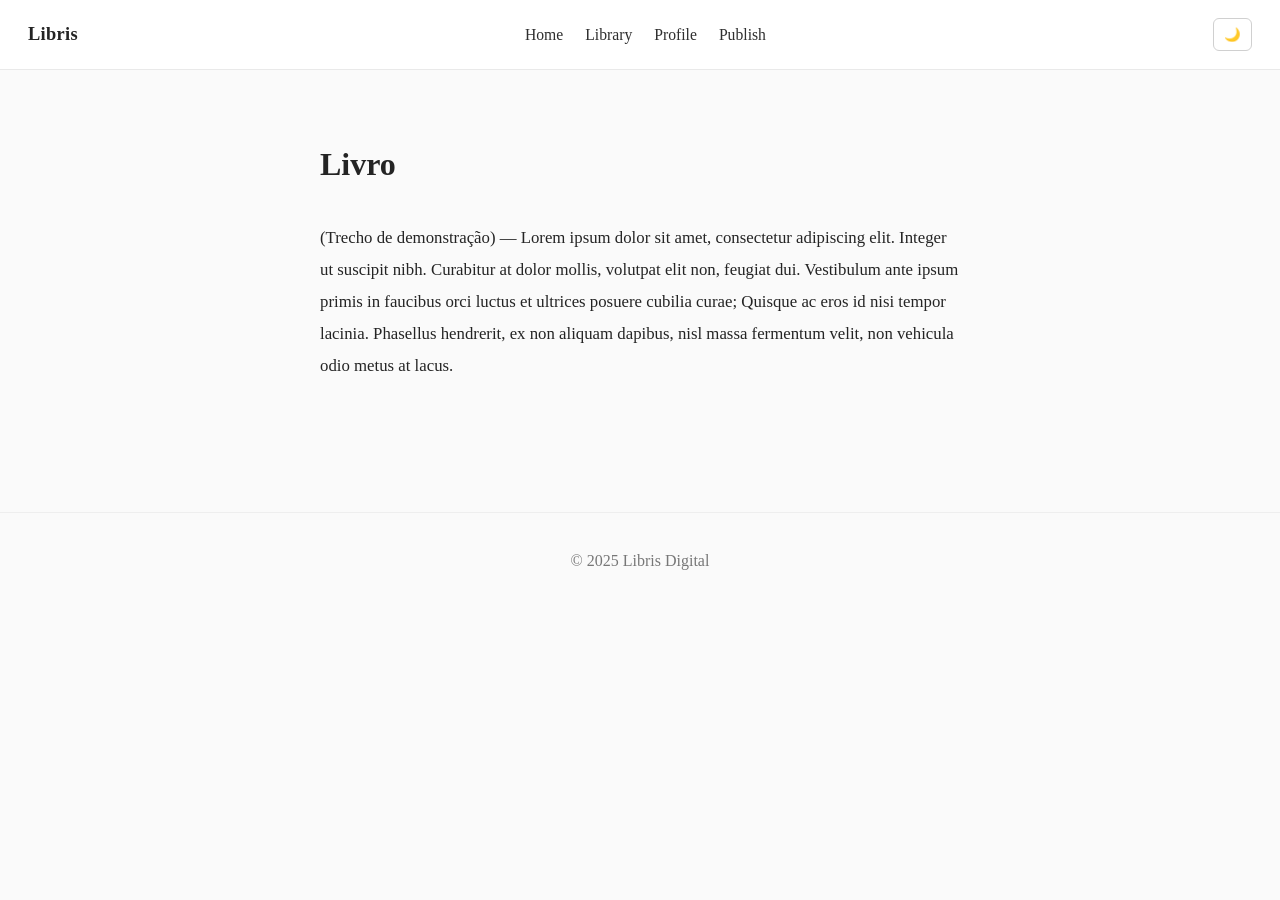
<file: read.html>
<!DOCTYPE html>
<html lang="pt-BR">
<head><meta charset="utf-8"><meta name="viewport" content="width=device-width,initial-scale=1"><title>Ler</title><link rel="stylesheet" href="style.css"><script src="books.js"></script></head>
<body>
<header>
  <div class="logo">Libris</div>
  <nav><ul>
    <li><a href="index.html">Home</a></li>
    <li><a href="library.html">Library</a></li>
    <li><a href="profile.html">Profile</a></li>
    <li><a href="publish.html">Publish</a></li>
  </ul></nav>
  <button id="toggleDark">🌙</button>
</header>

<article class="read-article container" style="padding-top:60px;">
  <h1 id="bookTitle">Livro</h1>
  <h3 id="bookAuthor"></h3>

  <p id="chapter">
    (Trecho de demonstração) — Lorem ipsum dolor sit amet, consectetur adipiscing elit. 
    Integer ut suscipit nibh. Curabitur at dolor mollis, volutpat elit non, feugiat dui. 
    Vestibulum ante ipsum primis in faucibus orci luctus et ultrices posuere cubilia curae; 
    Quisque ac eros id nisi tempor lacinia. Phasellus hendrerit, ex non aliquam dapibus, 
    nisl massa fermentum velit, non vehicula odio metus at lacus.
  </p>
</article>

<footer>© 2025 Libris Digital</footer>

<script>
// Dark mode persistence
const toggle=document.getElementById('toggleDark');
const theme=localStorage.getItem('libris-theme');
if(theme==='dark') document.body.classList.add('dark');
toggle.addEventListener('click',()=>{document.body.classList.toggle('dark'); localStorage.setItem('libris-theme', document.body.classList.contains('dark') ? 'dark':'light');});

// Load book by id
const params=new URLSearchParams(window.location.search);
const id=Number(params.get('id'));
document.addEventListener('DOMContentLoaded',()=>{
  const b=books.find(x=>x.id===id);
  if(b){document.getElementById('bookTitle').textContent=b.title; document.getElementById('bookAuthor').textContent=b.author;}
});
</script>
</body>
</html>
</file>
<file: style.css>
/* Base Reset */
*{margin:0;padding:0;box-sizing:border-box;}
html,body{height:100%;}
body{
  font-family: Georgia, serif;
  background:#fafafa;
  color:#242424;
  line-height:1.75;
  padding-top:76px;
  -webkit-font-smoothing:antialiased;
  -moz-osx-font-smoothing:grayscale;
  transition: background 0.25s ease, color 0.25s ease;
}

/* Container */
.container{
  max-width:1100px;   /* antes 820px */
  margin:0 auto;
  padding:0 40px;     /* mais respiro lateral */
}


/* Header */
header{
  position:fixed;top:0;left:0;width:100%;
  background:#fff;border-bottom:1px solid #e9e9e9;
  padding:18px 28px;display:flex;align-items:center;justify-content:space-between;
  z-index:50;backdrop-filter: blur(4px);
}
.logo{font-weight:700;font-size:1.15rem;letter-spacing:0.3px;}
nav ul{display:flex;gap:22px;list-style:none;align-items:center;}
nav a{color:inherit;text-decoration:none;font-size:0.98rem;opacity:0.95;}
nav a:hover{opacity:0.7;}
#toggleDark{padding:8px 10px;border:1px solid #d0d0d0;background:none;border-radius:6px;cursor:pointer;}

/* Hero */
.hero{
  padding:140px 40px 80px;
  text-align:left; /* menos "centralizado demais" */
  max-width:1100px;
  margin:0 auto;
}
.hero h1{
  font-size:3rem; /* maior e mais impactante */
}
.hero p{
  max-width:600px;
  font-size:1.2rem;
}


/* Section title */
.section-title{text-align:center;font-size:1.6rem;margin:56px 0 26px;font-weight:700;}

/* Grid */
.catalogo-grid{
  display:grid;
  grid-template-columns:repeat(auto-fill,minmax(240px,1fr)); /* antes 180px */
  gap:28px;  /* mais espaçamento entre cards */
  align-items:start;
}


/* Card - modern slight style */
.card{
  background:#fff;border-radius:10px;padding:12px;border:1px solid #f0f0f0;
  box-shadow: 0 6px 18px rgba(20,20,20,0.03);
  overflow:hidden;transition: transform .28s cubic-bezier(.2,.9,.3,1), box-shadow .28s;
  opacity:0; transform: translateY(10px) scale(0.995);
  will-change: transform, opacity;
}
.card.visible{opacity:1; transform: translateY(0) scale(1);}
.card img{
  width:100%;
  height:300px; /* capas maiores */
  object-fit:cover;
}
.card h3{font-size:1rem;margin-bottom:6px;}
.card p{font-size:0.9rem;color:#6b6b6b;margin-bottom:10px;}
.card a{display:inline-block;font-weight:600;color:#1a8917;text-decoration:none;font-size:0.95rem;}
.card:hover{transform: translateY(-6px) scale(1.01);box-shadow: 0 14px 30px rgba(20,20,20,0.08);}

/* Search and Filter */
.search-row{display:flex;gap:12px;flex-wrap:wrap;margin-bottom:18px;}
#searchBar{flex:1;padding:12px;border:1px solid #e0e0e0;border-radius:10px;font-size:1rem;}
#filterAuthor{padding:12px;border:1px solid #e0e0e0;border-radius:10px;font-size:1rem;min-width:180px;}

/* Read page style */
.read-article{max-width:680px;margin:0 auto;padding:40px 20px 80px;background:transparent;}
.read-article h1{font-size:2rem;margin-bottom:8px;}
.read-article h3{font-size:1rem;color:#6a6a6a;margin-bottom:30px;}
.read-article p{font-size:1.05rem;color:inherit;line-height:1.9;}

/* Footer */
footer{padding:34px 20px;text-align:center;color:#777;border-top:1px solid #eee;margin-top:50px;background:transparent;}

/* Small screens */
@media (max-width:600px){
  .hero h1{font-size:1.8rem;}
  .card img{height:200px;}
  nav ul{gap:12px;}
}

/* Dark mode */
body.dark{
  background:#0f1112;color:#e6e6e6;
}
body.dark header{background:rgba(18,18,18,0.9);border-color:#222;}
body.dark .card{background:#151618;border-color:#262626;box-shadow:0 8px 24px rgba(0,0,0,0.45);}
body.dark .card p{color:#bdbdbd;}
body.dark footer{border-color:#222;color:#9b9b9b;}
/* PROFILE PAGE */
.profile-header{
  text-align:left;
  max-width:1100px;
  margin:0 auto 40px;
}

.profile-photo {
  width: 120px;
  height: 120px;
  border-radius: 100%;
  object-fit: cover;
  margin-bottom: 18px;
  box-shadow: 0 6px 18px rgba(0,0,0,0.08);
}

.profile-name {
  font-size: 1.8rem;
  margin-bottom: 4px;
}

.profile-username {
  color: #777;
  font-size: 0.95rem;
  margin-bottom: 14px;
}

.profile-bio {
  max-width: 520px;
  margin: 0 auto;
  color: #585858;
  line-height: 1.6;
  font-size: 1rem;
}

.profile-stats {
  display: flex;
  justify-content: center;
  gap: 40px;
  margin-top: 32px;
  margin-bottom: 20px;
}

.profile-stats .stat {
  text-align: center;
}

.profile-stats .stat h3 {
  font-size: 1.6rem;
  margin-bottom: 6px;
}

.profile-about {
  text-align: center;
  max-width: 680px;
  margin: 0 auto;
  color: #666;
  font-size: 1.05rem;
}

.activity-card{
  max-width:1100px;
  margin-left:0;
  margin-right:0;
}

.activity-card:hover {
  transform: translateY(-4px);
  box-shadow: 0 12px 26px rgba(0,0,0,0.08);
}

.activity-card h3 {
  font-size: 1.15rem;
  margin-bottom: 4px;
}

.activity-card p {
  font-size: 0.92rem;
  color: #6c6c6c;
}

/* DARK MODE */
body.dark .profile-username { color: #aaaaaa; }
body.dark .profile-bio { color: #cccccc; }
body.dark .activity-card { background:#161616; border-color:#262626; }
body.dark .activity-card p { color:#bdbdbd; }
body.dark .activity-card:hover { box-shadow: 0 12px 26px rgba(0,0,0,0.45); }

/* PUBLICAR LIVROS */
.publish-form{
  display:flex;
  flex-direction:column;
  gap:22px;
  max-width:780px;
}

.publish-form input,
.publish-form textarea{
  padding:14px;
  border:1px solid #d9d9d9;
  border-radius:10px;
  font-size:1rem;
}

.publish-form label{
  font-weight:600;
  margin-top:10px;
}

.preview-box{
  margin-top:4px;
  width:200px;
  height:300px;
  border:1px dashed #ccc;
  border-radius:8px;
  display:flex;
  align-items:center;
  justify-content:center;
}

#previewImg{
  width:100%;
  height:100%;
  object-fit:cover;
  border-radius:8px;
}

.publish-btn{
  padding:14px;
  background:#1a8917;
  color:#fff;
  border:none;
  border-radius:10px;
  cursor:pointer;
  font-weight:700;
  font-size:1.1rem;
}

.publish-btn:hover{
  background:#156a13;
}

.publish-msg{
  margin-top:20px;
  font-weight:600;
  color:#1a8917;
}

/* DARK MODE */
body.dark .publish-form input,
body.dark .publish-form textarea{
  background:#161616;
  border-color:#2b2b2b;
  color:#e6e6e6;
}

body.dark label{ color:#e6e6e6; }
body.dark .publish-btn{ background:#2f9e29; }
</file>
